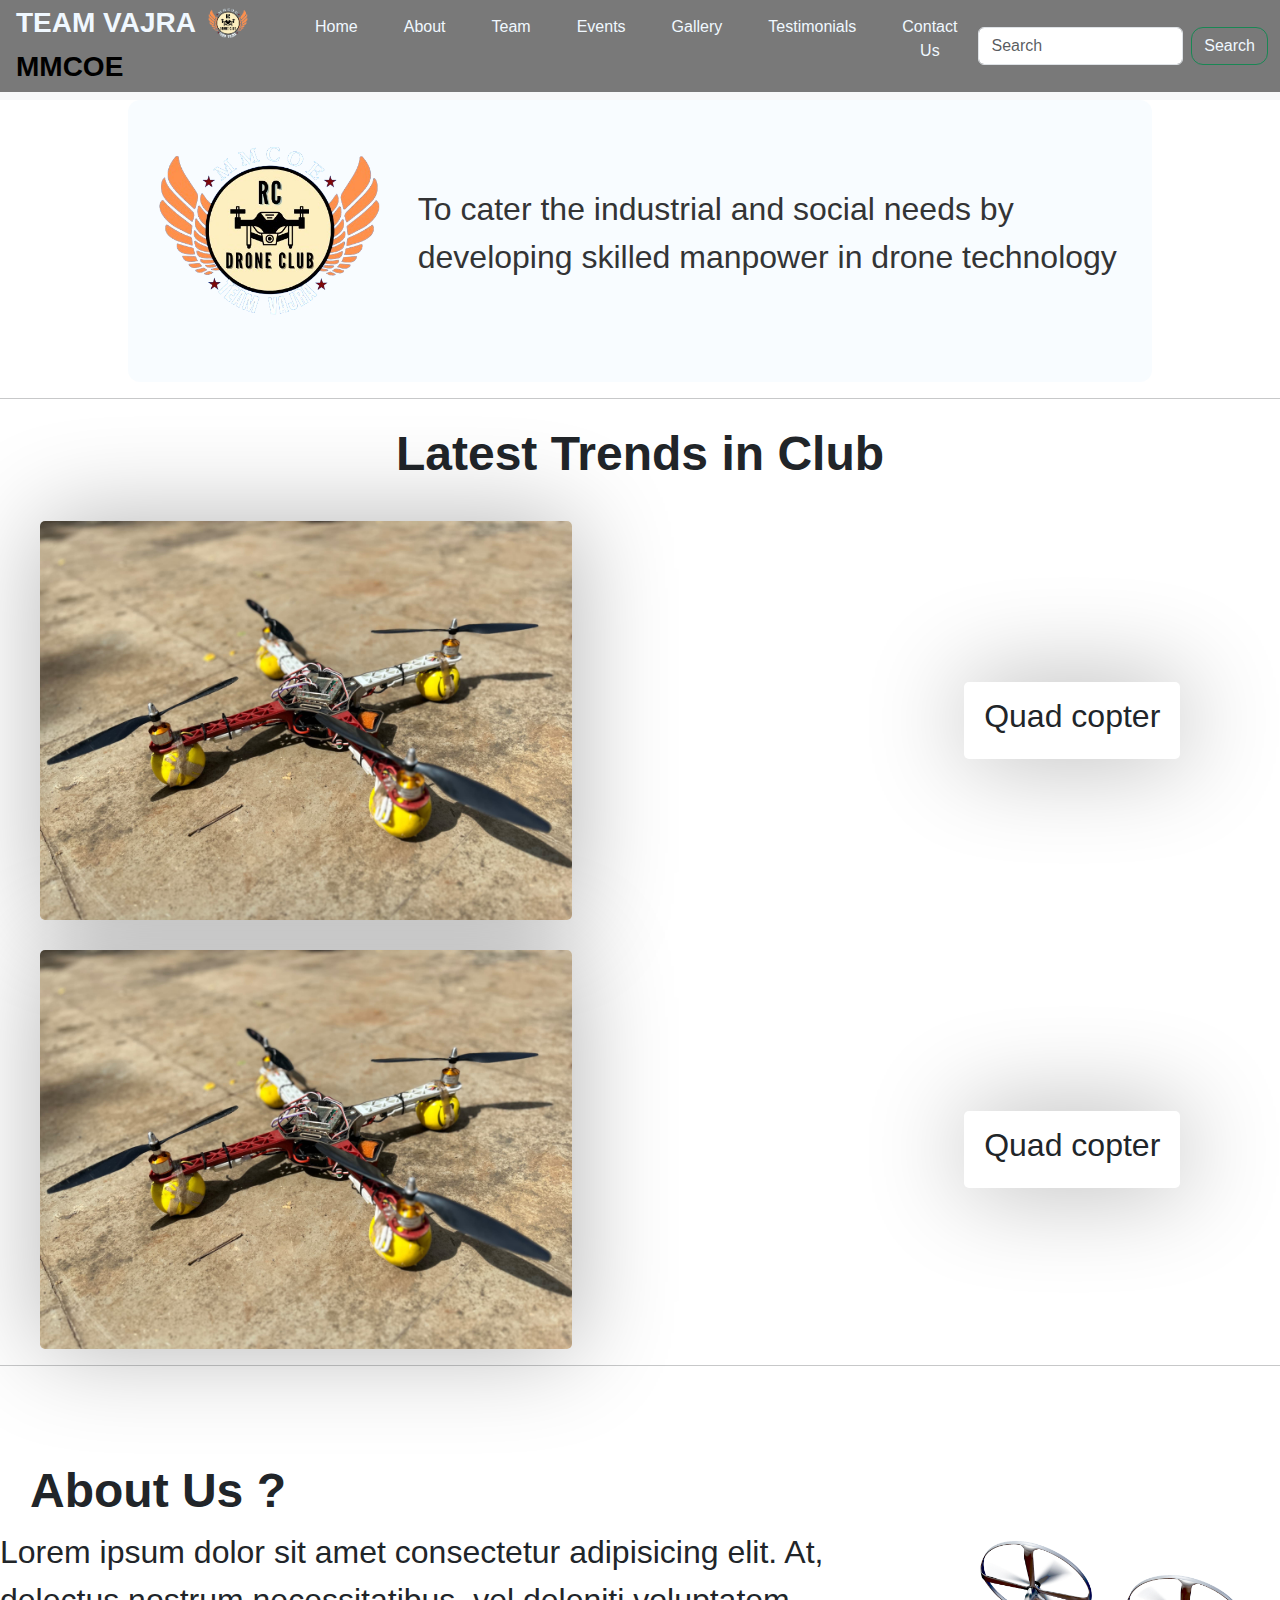
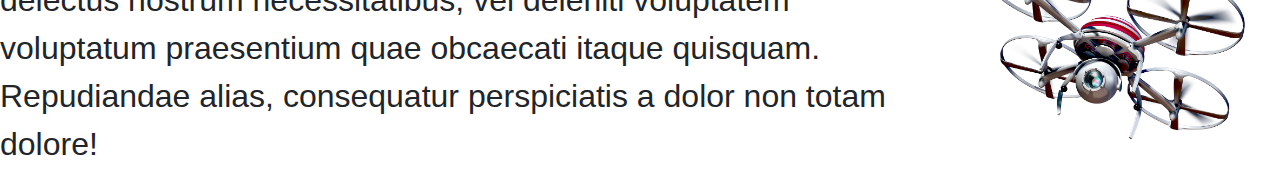
<file: pages/index.html>
<!DOCTYPE html>
<html lang="en">
<head>
    <meta charset="UTF-8">
    <meta name="viewport" content="width=device-width, initial-scale=1.0">
    <link rel="stylesheet" href="https://cdnjs.cloudflare.com/ajax/libs/font-awesome/6.5.1/css/all.min.css" integrity="sha512-DTOQO9RWCH3ppGqcWaEA1BIZOC6xxalwEsw9c2QQeAIftl+Vegovlnee1c9QX4TctnWMn13TZye+giMm8e2LwA==" crossorigin="anonymous" referrerpolicy="no-referrer" /> <!--font awsome link for icons-->
    <link rel="stylesheet" href="https://cdn.jsdelivr.net/npm/bootstrap@5.3.3/dist/css/bootstrap.min.css">
    <link rel="stylesheet" href="../styles/styledrone.css">

    <title>Team Vajra</title>
    <style>
        .leef{
            display: flex;
            padding-left: 70px;
        }
        
        .immg{
            width: 15px;
            height: auto;
        }

        .nav-item{
            padding-left: 4px;
        }

        .btn{
            border-radius: 12px;
        }
        
        .cntr{
          text-align: center;
          font-size: 3em;
        }

        .slide{
          display: flex;
        }

        
        
    </style>
</head>
<body>
    <!--Navbar-->
    <header>
        <nav class="navbar navbar-expand-lg bg-body-tertiary" style="padding-top: 0;">
            <div class="container-fluid" style="background-color: rgba(112, 112, 112, 0.936);color: aliceblue;">
              <button class="navbar-toggler" type="button" data-bs-toggle="collapse" data-bs-target="#navbarSupportedContent" aria-controls="navbarSupportedContent" aria-expanded="false" aria-label="Toggle navigation">
                <span class="navbar-toggler-icon"></span>
              </button>
              <div class="collapse navbar-collapse" id="navbarSupportedContent">
                <ul class="navbar-nav me-auto mb-2 mb-lg-0">
                  <li class="nav-item ">
                    <h3><b>TEAM VAJRA </b><img src="../assets/logo.png" style="width: 50px;"><b style="color: black;">MMCOE</b></h3>
                  </li>  
                  <!-- <div class="leef"> -->
                    <li class="nav-item">
                        <button type="button" class="btn" ><a class="nav-link active" aria-current="page" href="#" style="color: aliceblue;">Home</a></button>
                      </li>
                      <li class="nav-item">
                        <button type="button" class="btn" ><a class="nav-link" href="#aboutus"style="color: aliceblue;">About</a></button>
                      </li>
                      <li class="nav-item">
                        <button type="button" class="btn" ><a class="nav-link" href="#"style="color: aliceblue;">Team</a></button>
                      </li>
                      <li class="nav-item">
                        <button type="button" class="btn" ><a class="nav-link" href="#"style="color: aliceblue;">Events</a></button>
                      </li>
                      <li class="nav-item">
                        <button type="button" class="btn" ><a class="nav-link" href="#"style="color: aliceblue;">Gallery</a></button>
                      </li>
                      <li class="nav-item">
                        <button type="button" class="btn" ><a class="nav-link" href="#"style="color: aliceblue;">Testimonials</a></button>
                      </li>
                      <li class="nav-item">
                        <button type="button" class="btn" ><a class="nav-link" href="#"style="color: aliceblue;">Contact Us</a></button>
                      </li>
                  <!-- </div> -->
                </ul>
                
                <form class="d-flex" role="search">
                  <input class="form-control me-2" type="search" placeholder="Search" aria-label="Search">
                  <button class="btn btn-outline-success" type="submit"style="color: aliceblue;">Search</button>
                </form>
              </div>
            </div>
          </nav>
    </header>

    <!--body-->
    <main>
      <div  id="zz" style="display: flex;justify-content: center;align-items: center;">
        <div class="qq" >
          <div>
            <img src="../assets/logo.png"style="width:100%;height:auto; ">
          </div>
          <div style="display: flex;justify-content: center;align-items: center;">
            <p style="color: rgb(51, 52, 53);padding-left: 7px;font-size: 2em;">To cater the industrial and social needs by developing skilled manpower in drone technology</p>
          </div>
        </div>
      </div>
<hr>
      <div style="padding-top: 10px;">
        <h1 class="cntr"><b>Latest Trends in Club</b></h1>
        <div class="about-content">
          <div class="side-image">
            <img class="sideImage leeft" src="../assets/desktop-1-bg.png" style="width: 50%;">
          </div>
          <div class="side-text">
            <h2 style="text-align: center;">Quad copter</h2>
          </div>
        </div>
        
        <div class="about-content">
          <div class="side-image">
            <img class="sideImage leeft" src="../assets/desktop-1-bg.png" style="width: 50%;">
          </div>
          <div class="side-text">
            <h2 style="text-align: center;">Quad copter</h2>
          </div>
        </div>
      </div>
<hr>
      <div class="aboutus"id="aboutus">
        <h1 style="text-align: left;"><b style="font-size: 3rem;padding-left: 30px;">About Us ?</b></h1>
        <div class="info_about_us">
          <div class="info">
            <p>Lorem ipsum dolor sit amet consectetur adipisicing elit. At, delectus nostrum necessitatibus, vel deleniti voluptatem voluptatum praesentium quae obcaecati itaque quisquam. Repudiandae alias, consequatur perspiciatis a dolor non totam dolore!</p>
          </div>
          <div class="imgaboutus">
            <img src="../assets/quadrocopter-transparent.webp" alt="about us">
          </div>

        </div>
      </div>
    </main>


   
    <script src="https://cdn.jsdelivr.net/npm/bootstrap@5.3.3/dist/js/bootstrap.bundle.min.js"></script>
</body>
</html>
</file>
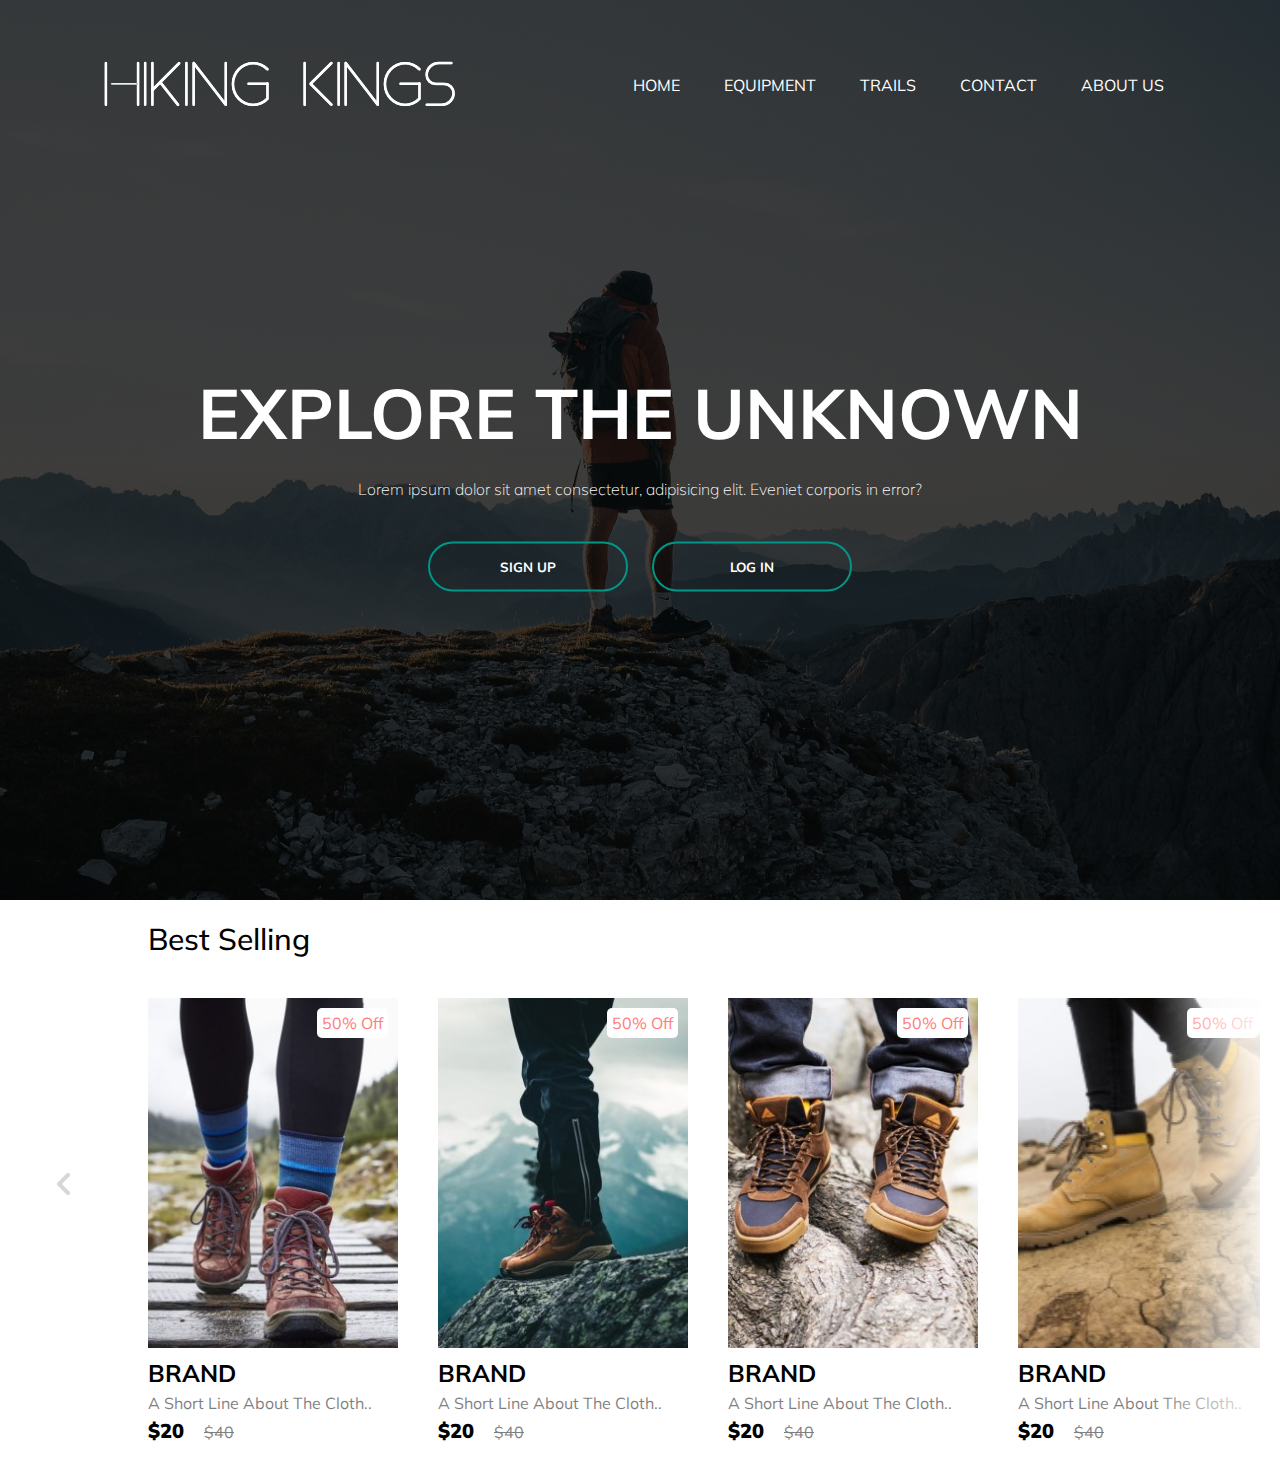
<file: product-slider-main/product-slider-main/product-slider/product-slider/index.html>
<!DOCTYPE html>
<html lang="en">
<head>
    <meta charset="UTF-8">
    <meta http-equiv="X-UA-Compatible" content="IE=edge">
    <meta name="viewport" content="width=device-width, initial-scale=1.0">
    <link rel="preconnect" href="https://fonts.gstatic.com">
    <link href="https://fonts.googleapis.com/css2?family=Mulish:wght@300;900&display=swap" rel="stylesheet">

    <link rel="stylesheet" href="style.css">
    <title>Hiking Kings</title>
</head>

<body>
    <div class="banner">
        <div class="navbar">
            <img src="./images/logo.png" alt="" class="logo">
            <ul>
                <li><a href="#">Home</a></li>
                <li><a href="#">Equipment</a></li>
                <li><a href="#">Trails</a></li>
                <li><a href="#">Contact</a></li>
                <li><a href="#">About Us</a></li>
            </ul>
        </div>

        <div class="content">
            <h1>EXPLORE THE UNKNOWN</h1>
            <p>Lorem ipsum dolor sit amet consectetur, adipisicing elit. Eveniet corporis in error?</p>
            <div>
                <button class="signup-btn" type="button"><span class="cover"></span>SIGN UP</button>
                <button class="login-btn" type="button"><span class="cover"></span>LOG IN</button>
            </div>
        </div>
    </div>

    <section class="product"> 
        <h2 class="product-category">best selling</h2>
        <button class="pre-btn"><img src="images/arrow.png" alt=""></button>
        <button class="nxt-btn"><img src="images/arrow.png" alt=""></button>
        <div class="product-container">
            <div class="product-card">
                <div class="product-image">
                    <span class="discount-tag">50% off</span>
                    <img src="images/card1.jpg" class="product-thumb" alt="">
                    <button class="card-btn">add to wishlist</button>
                </div>
                <div class="product-info">
                    <h2 class="product-brand">brand</h2>
                    <p class="product-short-description">a short line about the cloth..</p>
                    <span class="price">$20</span><span class="actual-price">$40</span>
                </div>
            </div>
            <div class="product-card">
                <div class="product-image">
                    <span class="discount-tag">50% off</span>
                    <img src="images/card2.jpg" class="product-thumb" alt="">
                    <button class="card-btn">add to wishlist</button>
                </div>
                <div class="product-info">
                    <h2 class="product-brand">brand</h2>
                    <p class="product-short-description">a short line about the cloth..</p>
                    <span class="price">$20</span><span class="actual-price">$40</span>
                </div>
            </div>
            <div class="product-card">
                <div class="product-image">
                    <span class="discount-tag">50% off</span>
                    <img src="images/card3.jpg" class="product-thumb" alt="">
                    <button class="card-btn">add to wishlist</button>
                </div>
                <div class="product-info">
                    <h2 class="product-brand">brand</h2>
                    <p class="product-short-description">a short line about the cloth..</p>
                    <span class="price">$20</span><span class="actual-price">$40</span>
                </div>
            </div>
            <div class="product-card">
                <div class="product-image">
                    <span class="discount-tag">50% off</span>
                    <img src="images/card4.jpg" class="product-thumb" alt="">
                    <button class="card-btn">add to wishlist</button>
                </div>
                <div class="product-info">
                    <h2 class="product-brand">brand</h2>
                    <p class="product-short-description">a short line about the cloth..</p>
                    <span class="price">$20</span><span class="actual-price">$40</span>
                </div>
            </div>
            <div class="product-card">
                <div class="product-image">
                    <span class="discount-tag">50% off</span>
                    <img src="images/card5.jpg" class="product-thumb" alt="">
                    <button class="card-btn">add to wishlist</button>
                </div>
                <div class="product-info">
                    <h2 class="product-brand">brand</h2>
                    <p class="product-short-description">a short line about the cloth..</p>
                    <span class="price">$20</span><span class="actual-price">$40</span>
                </div>
            </div>
            <div class="product-card">
                <div class="product-image">
                    <span class="discount-tag">50% off</span>
                    <img src="images/card6.jpg" class="product-thumb" alt="">
                    <button class="card-btn">add to wishlist</button>
                </div>
                <div class="product-info">
                    <h2 class="product-brand">brand</h2>
                    <p class="product-short-description">a short line about the cloth..</p>
                    <span class="price">$20</span><span class="actual-price">$40</span>
                </div>
            </div>
            <div class="product-card">
                <div class="product-image">
                    <span class="discount-tag">50% off</span>
                    <img src="images/card7.jpg" class="product-thumb" alt="">
                    <button class="card-btn">add to wishlist</button>
                </div>
                <div class="product-info">
                    <h2 class="product-brand">brand</h2>
                    <p class="product-short-description">a short line about the cloth..</p>
                    <span class="price">$20</span><span class="actual-price">$40</span>
                </div>
            </div>
            <div class="product-card">
                <div class="product-image">
                    <span class="discount-tag">50% off</span>
                    <img src="images/card8.jpg" class="product-thumb" alt="">
                    <button class="card-btn">add to wishlist</button>
                </div>
                <div class="product-info">
                    <h2 class="product-brand">brand</h2>
                    <p class="product-short-description">a short line about the cloth..</p>
                    <span class="price">$20</span><span class="actual-price">$40</span>
                </div>
            </div>
            <div class="product-card">
                <div class="product-image">
                    <span class="discount-tag">50% off</span>
                    <img src="images/card9.jpg" class="product-thumb" alt="">
                    <button class="card-btn">add to wishlist</button>
                </div>
                <div class="product-info">
                    <h2 class="product-brand">brand</h2>
                    <p class="product-short-description">a short line about the cloth..</p>
                    <span class="price">$20</span><span class="actual-price">$40</span>
                </div>
            </div>
            <div class="product-card">
                <div class="product-image">
                    <span class="discount-tag">50% off</span>
                    <img src="images/card10.jpg" class="product-thumb" alt="">
                    <button class="card-btn">add to wishlist</button>
                </div>
                <div class="product-info">
                    <h2 class="product-brand">brand</h2>
                    <p class="product-short-description">a short line about the cloth..</p>
                    <span class="price">$20</span><span class="actual-price">$40</span>
                </div>
            </div>
        </div>
    </section>
    
    <script src="script.js"></script>
</body>
</html>
</file>
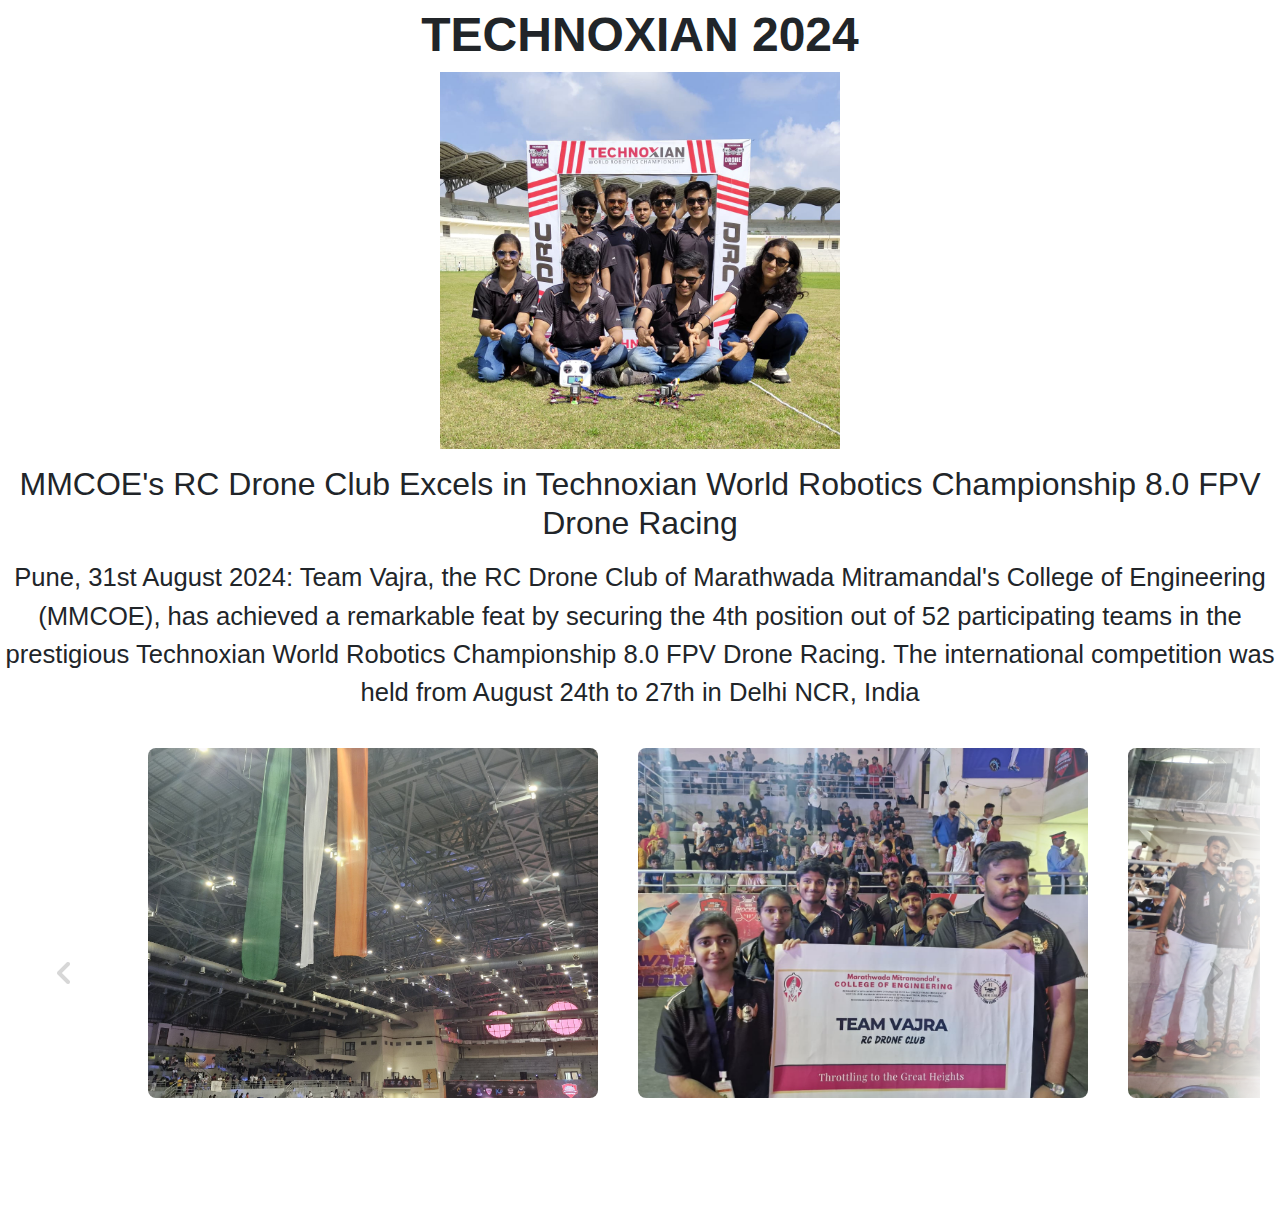
<file: technoxian.html>
<!DOCTYPE html>
<html lang="en">
<head>
    <meta charset="UTF-8">
    <meta name="viewport" content="width=device-width, initial-scale=1.0">
    <title>TECHNOXIAN 2024</title>
    <script src="https://cdn.jsdelivr.net/npm/bootstrap@5.3.3/dist/js/bootstrap.bundle.min.js"></script>
    <link rel="stylesheet" href="https://cdn.jsdelivr.net/npm/bootstrap@5.3.3/dist/css/bootstrap.min.css">
    <link rel="stylesheet" href="./styles/styledrone.css">
    <style>
        p{font-size: 1.6rem;}

        @media screen and (max-width: 690px)
        {
            p{
                font-size: 1rem;
            }
            img{
                width: 300px;
            }
        }
    </style>
</head>
<body>
    <h1 style="text-align: center; font-size: 3rem; font-family: 'Franklin Gothic Medium', 'Arial Narrow', Arial, sans-serif; padding-top: 6px;"><b>TECHNOXIAN 2024</b></h1>
    <p align="center"><img src="./TECHNOXIAN.jpg" width="400"></p> <h2 align="center">MMCOE's RC Drone Club Excels in Technoxian World Robotics Championship 8.0 FPV Drone Racing</h2></p><p align="center">Pune, 31st August 2024: Team Vajra, the RC Drone Club of Marathwada Mitramandal's College of Engineering (MMCOE), has achieved a remarkable feat by securing the 4th position out of 52 participating teams in the prestigious Technoxian World Robotics Championship 8.0 FPV Drone Racing. The international competition was held from August 24th to 27th in Delhi NCR, India     </p>
    
    <section class="product" id="mile"> 
        <button class="pre-btn"><img src="./assets/arrow.png" alt="arrow"></button>
        <button class="nxt-btn"><img src="./assets/arrow.png" alt="arrow"></button>
        <div class="product-container">
            <div class="product-card">
                <div class="product-image"> 
                    <img src="./stdm.jpg" class="product-thumb" alt="">
                </div>
            </div>
            <div class="product-card">
                <div class="product-image">
                    <img src="./banner.jpg" class="product-thumb" alt="">
                </div>
            </div>
            <div class="product-card">
                <div class="product-image">
                    <img src="./banner2.jpg" class="product-thumb" alt="">
                </div>
            </div>
            <div class="product-card">
                <div class="product-image">
                    <img src="./ILTECH.jpg" class="product-thumb" alt="">
                </div>
            </div>
            <div class="product-card">
                <div class="product-image">
                    <img src="./zoonig.jpg" class="product-thumb" alt="">
                </div>
            </div>
    </section>
    <script src="script.js"></script>
</body>
</html>
</file>
<file: styles/styledrone.css>
/* @import url('https://fonts.googleapis.com/css?family=Montserrat:500&display=swap');
@import url('https://fonts.googleapis.com/css?family=Dancing+Script&display=swap');
@import url('https://fonts.googleapis.com/css?family=Open+Sans&display=swap'); */
* {
	box-sizing: border-box;
	margin: 0;
	padding: 0;
  font-family: 'Franklin Gothic Medium', 'Arial Narrow', Arial, sans-serif;
}
html {
	scroll-behavior: smooth;
}
body {
	background: #FFF;
	font-family: 'Nunito', sans-serif;
    
}
.qq{
  display: flex;
  width: 80%;height: auto;
  background-color: rgba(240, 248, 255, 0.463);
  border-radius: 12px;
}

.about-content {
	width: 100%;
	/* position: relative; */
	justify-content: center;
	/* flex-wrap: wrap; */
	display: flex;
	align-items: center;
  	padding-top: 30px;
}
.about-content .side-text {
	width: 40%;
  	height: fit-content;
	padding: 5px 5px;
	background: #fff;
	box-shadow: 2px 0 100px rgba(0.3,0.3,0.3,0.3);
	border-radius: 5px;
	/* text-align: justify; */
	/* line-height: 22px; */
	/* opacity: 0; */
	transform: translateX(-100px);
	transition: 1s ease-in-out;
}
.about-content .side-text-appear {
	opacity: 1;
	transform: translateX(0px);
}
.about-content .side-text h2 {
	padding: 10px;
}
.side-text{
	z-index: -1;
}
.leeft{
  margin-left: 40px;
  border-radius: 5px;
  box-shadow: 2px 0 100px rgba(0.3,0.3,0.3,0.3);
}


/* About Us  */
.aboutus{
	padding-top: 80px;
}

.info_about_us{
	display: flex;
}
.imgaboutus img{
	width: 100%;
}
.info p{
	font-size: 2rem;
}

/* cards */
.totalcard , .crds {
	width: 100%;
	display: flex;
	flex-wrap: wrap;
	align-items: center;
	justify-content: center;
	margin-bottom: 50px;
	z-index: -1;
}
.totalcard .card , .crds .cards1{
	margin: 50px;
	width: 300px;
	border-radius: 10px;
	background: #fff;
}
.totalcard .card {
	box-shadow: inset 0 0 10px rgba(0,0,0,0.4),
					0 0 10px rgba(0,0,0,0.3);
}
.card:nth-child(1){
	border-top: 5px solid green;
}
.card:nth-child(2){
	border-top: 5px solid blue;
}
.card:nth-child(3){
	border-top: 5px solid rgb(255, 0, 72);
}
.card:nth-child(1):hover {
	box-shadow: inset 0px 0px 10px rgba(0,255,0,0.5),
				1px 1px 30px rgba(0,255,0,0.5);
}
.card:nth-child(2):hover {
	box-shadow: inset 0px 0px 10px rgba(0,0,255,0.5),
				1px 1px 30px rgba(0,0,255,0.5);
}
.card:nth-child(3):hover {
	box-shadow: inset 0px 0px 10px rgba(255, 0, 102, 0.5),
				1px 1px 30px rgba(255, 0, 43, 0.5);
}

.totalcard .card img {
	width: 100px;
	height: 100px;
	margin-top: 5px;
	cursor: pointer;
	border-radius: 50px;
	transition-duration: .8s;
}

.totalcard .card img:hover {
	transform: scale(2);
	border-radius: 0;
	box-shadow: 0 0 20px rgba(0,0,0,0.5);
}


#detail p{
	font-size: 15px;
	line-height: 25px;
	font-variant: small-caps;
	text-align: center;
	margin: 25px;
	margin-bottom: 0px;
	margin-top: 0px;
}
#detail button {
	outline: none;
	border-radius: 10px;
	border-style: none;
	border: 1px solid black;
	padding: 9px 25px;
	cursor: pointer;
	transition-duration: .4s;
}
#detail a {
	bottom: 80px;
	text-decoration: none;
	margin-bottom: 30px;
	margin-top: 20px;
	margin-left: 90px;
	align-self: center;
}
.btn-roshan:hover {
	background: rgba(0,255,0,0.7);
	color: #fff;
}
.btn-roshan2:hover {
	background: rgba(0,0,255,0.5);
	color: #fff;
}
.btn-roshan3:hover {
	background: rgba(176, 37, 44, 0.5);
	color: #fff;
}
.card-title {
	font-size: 17px;
	color: #343A40;
	padding: 20px;
	font-weight: 700;
}

/* footer */
.footr{
	width: 100%;
	/* background-color:rgba(112, 112, 112, 0.936) ; */
	display: flex;
	justify-content: center;
	align-items: center;
}
.hvr{
	color: #FFF;
	font-size: 1.8rem;
}
.hvr:hover{
	color:rgb(0, 0, 0);
}
a{
	text-decoration: none;
}

/* events */
/* .card1 .card-body{
  padding-top: 5px;
  font-size: larger;
} */

.evnts img{
  transition-duration: .8s;
  box-shadow: inset 0 0 10px rgba(0,0,0,0.4),
					0 0 10px rgba(0,0,0,0.3);
}

.evnts img:hover{
  transform: scale(2);
	border-radius: 0;
  box-shadow: inset 0 0 10px rgba(0,0,0,0.4),
					0 0 10px rgba(0,0,0,0.3);
}





/* gallery */
/* PRODUCTS */
.product {
  position: relative;
  overflow: hidden;
  padding: 20px;
}

.product-category {
  padding: 0 10vw;
  font-size: 30px;
  font-weight: 500;
  margin-bottom: 40px;
  text-transform: capitalize;
}

.product-container {
  padding: 0 10vw;
  display: flex;
  overflow-x: auto;
  scroll-behavior: smooth;
}

.product-container::-webkit-scrollbar {
  display: none;
}

.product-card {
  flex: 0 0 auto;
  width: 450px;
  height: 450px;
  margin-right: 40px;
}

.product-image {
  position: relative;
  width: 100%;
  height: 350px;
  overflow: hidden;
  border-radius: 8px;
}

.product-thumb {
  width: 100%;
  height: 100%;
  object-fit: cover;
}

.discount-tag {
  position: absolute;
  background: #fff;
  padding: 5px;
  border-radius: 5px;
  color: #ff7d7d;
  right: 10px;
  top: 10px;
  text-transform: capitalize;
}

.card-btn {
  position: absolute;
  bottom: 10px;
  left: 50%;
  transform: translateX(-50%);
  padding: 10px;
  width: 90%;
  text-transform: capitalize;
  border: none;
  outline: none;
  background: #fff;
  border-radius: 5px;
  transition: 0.5s;
  cursor: pointer;
  opacity: 0;
}

.product-card:hover .card-btn {
  opacity: 1;
}

.card-btn:hover {
  background: #ff7d7d;
  color: #fff;
}

.product-info {
  width: 100%;
  height: 100px;
  padding-top: 10px;
}

.product-brand {
  text-transform: uppercase;
}

.product-short-description {
  width: 100%;
  height: 20px;
  line-height: 20px;
  overflow: hidden;
  opacity: 0.5;
  text-transform: capitalize;
  margin: 5px 0;
}

.price {
  font-weight: 900;
  font-size: 20px;
}

.actual-price {
  margin-left: 20px;
  opacity: 0.5;
  text-decoration: line-through;
}

.pre-btn,
.nxt-btn {
  border: none;
  width: 10vw;
  height: 100%;
  position: absolute;
  top: 0;
  display: flex;
  justify-content: center;
  align-items: center;
  background: linear-gradient(90deg, rgba(255, 255, 255, 0) 0%, #fff 100%);
  cursor: pointer;
  z-index: 8;
}

.pre-btn {
  left: 0;
  transform: rotate(180deg);
  transition-duration: 18ms;
  transition-timing-function: ease-in-out;
}

.nxt-btn {
  right: 0;
}

.pre-btn img,
.nxt-btn img {
  opacity: 0.2;
}

.pre-btn:hover img,
.nxt-btn:hover img {
  opacity: 1;
}

.collection-container {
  width: 100%;
  display: grid;
  grid-template-columns: repeat(2, 1fr);
  grid-gap: 10px;
}

.collection {
  position: relative;
}

.collection img {
  width: 100%;
  height: 100%;
  object-fit: cover;
}

.collection p {
  position: absolute;
  top: 50%;
  left: 50%;
  transform: translate(-50%, -50%);
  text-align: center;
  color: #fff;
  font-size: 50px;
  text-transform: capitalize;
}

.collection:nth-child(3) {
  grid-column: span 2;
  margin-bottom: 10px;
}

.glry{
	padding-bottom: 60px;
	display: flex;
	justify-content: center;
	align-items: center;
}
.gll{
	font-size: xx-large;
}

.evnts hr{
  opacity: 0;
}

 @media screen and (max-width: 425px) {
  .qq{
    display: inline;
  }
  .side-text{
    margin-left: 30px;
  }
  .aboutus{
	padding-top: 8%;
  }
  .info_about_us{
	display: inline;
  }

  .card1{
    padding-top: 30px;
  }

  .evnts hr{
    opacity: 1;
  }
   .evnts {
    text-align: center;
   }
}


@media screen and (max-width: 690px) {
  .footr{
    display: inline;
    /* font-size: 30px; */
  }

  .footr hr{
    /* opacity: 0; */
    width: 50%;
    color: #FFF;
  }

  .cntrr{
    display: flex;
    justify-content: center;
    align-items: center;
  }
  .social{
    
    /* text-align: center; */
    /* align-items: center; */
    justify-content: center;
  }
  .social h1{
    font-size: 3rem;
  }
}

@media screen and (min-width: 1360px) {
  .container-fluid{
    position: fixed;padding-top: 50px;
  }
}

.container-fluid{
  background-color: rgba(112, 112, 112, 0.936);
}
</file>
<file: product-slider-main/product-slider-main/product-slider/product-slider/style.css>
/* HEADER */

* {
  margin: 0;
  padding: 0;
  font-family: "Mulish", sans-serif;
}

.banner {
  width: 100%;
  height: 100vh;
  background-image: linear-gradient(rgba(0, 0, 0, 0.75), rgba(0, 0, 0, 0.75)),
    url(./images/banner.jpg);
  background-size: cover;
  background-position: center;
}

.navbar {
  width: 85%;
  margin: auto;
  padding: 35px 0;
  display: flex;
  align-items: center;
  justify-content: space-between;
}

.logo {
  width: 500px;
  cursor: pointer;
}

.navbar ul li {
  list-style: none;
  display: inline-block;
  margin: 0 20px;
  position: relative;
}

.navbar ul li a {
  text-decoration: none;
  color: #fff;
  text-transform: uppercase;
}

.navbar ul li::after {
  content: "";
  height: 3px;
  width: 0;
  background: #009688;
  position: absolute;
  left: 0;
  bottom: -10px;
  transition: 0.5s;
}

.navbar ul li:hover::after {
  width: 100%;
}

.content {
  width: 100%;
  position: absolute;
  top: 50%;
  transform: translateY(-50%);
  text-align: center;
  color: #fff;
}

.content h1 {
  font-size: 70px;
  margin-top: 80px;
}

.content p {
  margin: 20px auto;
  font-weight: 100;
  line-height: 25px;
}

.login-btn {
  width: 200px;
  padding: 15px 0;
  text-align: center;
  margin: 20px 10px;
  border-radius: 25px;
  font-weight: bold;
  border: 2px solid #009688;
  background: transparent;
  color: white;
  cursor: pointer;
  position: relative;
  overflow: hidden;
}

.signup-btn {
  width: 200px;
  padding: 15px 0;
  text-align: center;
  margin: 20px 10px;
  border-radius: 25px;
  font-weight: bold;
  border: 2px solid #009688;
  background: transparent;
  color: white;
  cursor: pointer;
  position: relative;
  overflow: hidden;
}

.cover {
  background: #009688;
  height: 100%;
  width: 0%;
  border-radius: 25px;
  position: absolute;
  left: 0;
  bottom: 0;
  z-index: -1;
  transition: 0.5s;
}

button:hover span {
  width: 100%;
}

button:hover {
  border: none;
}

/* PRODUCTS */
.product {
  position: relative;
  overflow: hidden;
  padding: 20px;
}

.product-category {
  padding: 0 10vw;
  font-size: 30px;
  font-weight: 500;
  margin-bottom: 40px;
  text-transform: capitalize;
}

.product-container {
  padding: 0 10vw;
  display: flex;
  overflow-x: auto;
  scroll-behavior: smooth;
}

.product-container::-webkit-scrollbar {
  display: none;
}

.product-card {
  flex: 0 0 auto;
  width: 250px;
  height: 450px;
  margin-right: 40px;
}

.product-image {
  position: relative;
  width: 100%;
  height: 350px;
  overflow: hidden;
}

.product-thumb {
  width: 100%;
  height: 100%;
  object-fit: cover;
}

.discount-tag {
  position: absolute;
  background: #fff;
  padding: 5px;
  border-radius: 5px;
  color: #ff7d7d;
  right: 10px;
  top: 10px;
  text-transform: capitalize;
}

.card-btn {
  position: absolute;
  bottom: 10px;
  left: 50%;
  transform: translateX(-50%);
  padding: 10px;
  width: 90%;
  text-transform: capitalize;
  border: none;
  outline: none;
  background: #fff;
  border-radius: 5px;
  transition: 0.5s;
  cursor: pointer;
  opacity: 0;
}

.product-card:hover .card-btn {
  opacity: 1;
}

.card-btn:hover {
  background: #ff7d7d;
  color: #fff;
}

.product-info {
  width: 100%;
  height: 100px;
  padding-top: 10px;
}

.product-brand {
  text-transform: uppercase;
}

.product-short-description {
  width: 100%;
  height: 20px;
  line-height: 20px;
  overflow: hidden;
  opacity: 0.5;
  text-transform: capitalize;
  margin: 5px 0;
}

.price {
  font-weight: 900;
  font-size: 20px;
}

.actual-price {
  margin-left: 20px;
  opacity: 0.5;
  text-decoration: line-through;
}

.pre-btn,
.nxt-btn {
  border: none;
  width: 10vw;
  height: 100%;
  position: absolute;
  top: 0;
  display: flex;
  justify-content: center;
  align-items: center;
  background: linear-gradient(90deg, rgba(255, 255, 255, 0) 0%, #fff 100%);
  cursor: pointer;
  z-index: 8;
}

.pre-btn {
  left: 0;
  transform: rotate(180deg);
}

.nxt-btn {
  right: 0;
}

.pre-btn img,
.nxt-btn img {
  opacity: 0.2;
}

.pre-btn:hover img,
.nxt-btn:hover img {
  opacity: 1;
}

.collection-container {
  width: 100%;
  display: grid;
  grid-template-columns: repeat(2, 1fr);
  grid-gap: 10px;
}

.collection {
  position: relative;
}

.collection img {
  width: 100%;
  height: 100%;
  object-fit: cover;
}

.collection p {
  position: absolute;
  top: 50%;
  left: 50%;
  transform: translate(-50%, -50%);
  text-align: center;
  color: #fff;
  font-size: 50px;
  text-transform: capitalize;
}

.collection:nth-child(3) {
  grid-column: span 2;
  margin-bottom: 10px;
}
</file>
